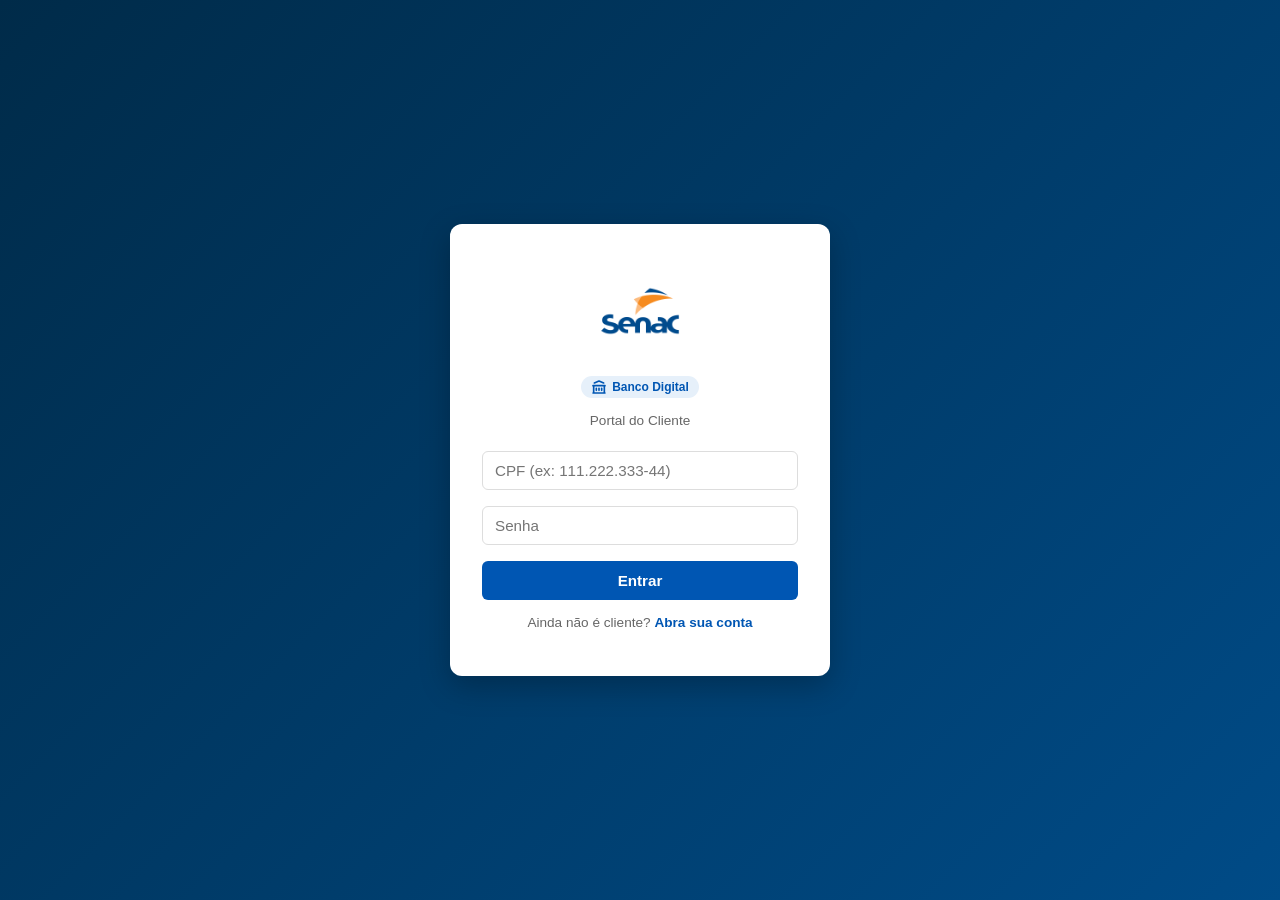
<file: index.html>
<!DOCTYPE html>
<html lang="pt-BR">
<head>
    <meta charset="UTF-8">
    <title>Banco SENAC - Conta Digital</title>
    <link rel="stylesheet" href="style.css">
</head>
<body>
    <div id="container">
        
        <!-- 1. SEÇÃO DE LOGIN -->
        <section id="login-section">
            <div class="banco-logo-container">
                <img src="senac-logo.png" alt="Logótipo Senac" class="logo-senac">
                <div class="banco-tag">
                    <svg width="16" height="16" viewBox="0 0 24 24" fill="none" stroke="#0056b3" stroke-width="2.5" stroke-linecap="round" stroke-linejoin="round">
                        <path d="M3 21h18M3 10h18M5 6l7-3 7 3M4 10v11M20 10v11M8 14v3M12 14v3M16 14v3"/>
                    </svg>
                    <span>Banco Digital</span>
                </div>
            </div>
            
            <p class="subtitle">Portal do Cliente</p>

            <input type="text" id="input-cpf" placeholder="CPF (ex: 111.222.333-44)">
            <input type="password" id="input-senha" placeholder="Senha">
            <button id="btn-login">Entrar</button>
            <p id="login-erro" class="mensagem-erro" style="display: none;">CPF ou senha inválidos!</p>

            <p class="link-alternativa">
                Ainda não é cliente? <a href="#" id="link-ir-cadastro">Abra sua conta</a>
            </p>
        </section>

        <!-- 2. SEÇÃO DE CADASTRO / ABERTURA DE CONTA -->
        <section id="cadastro-section" style="display: none;">
            <div class="painel-topo">
                <img src="senac-logo.png" alt="Logótipo Senac" class="logo-senac-mini">
                <span class="badge-banco">Banco SENAC</span>
            </div>
            
            <div style="display: flex; justify-content: space-between; align-items: center; margin: 10px 0 15px 0;">
                <h2 class="titulo-secao" style="margin: 0;">Registo de Novo Cliente</h2>
                <a href="#" id="link-limpar-rascunho" style="font-size: 0.75rem; color: #dc3545; text-decoration: none; font-weight: bold;">
                    Limpar rascunho
                </a>
            </div>

            <form id="form-cadastro">
                <div class="campo-grupo">
                    <label for="cad-nome">Nome Completo</label>
                    <input type="text" id="cad-nome" placeholder="Ex: Maria Silva">
                </div>

                <div class="campo-grupo">
                    <label for="cad-cpf">CPF</label>
                    <input type="text" id="cad-cpf" placeholder="000.000.000-00">
                </div>

                <div class="campo-grupo">
                    <label for="cad-email">E-mail</label>
                    <input type="email" id="cad-email" placeholder="exemplo@email.com">
                </div>

                <div class="campo-grupo">
                    <label for="cad-celular">Celular</label>
                    <input type="text" id="cad-celular" placeholder="(00) 00000-0000">
                </div>

                <div class="campo-grupo">
                    <label for="cad-cep">CEP</label>
                    <input type="text" id="cad-cep" placeholder="00000-000">
                </div>

                <div class="campo-grupo">
                    <label for="cad-endereco">Endereço</label>
                    <input type="text" id="cad-endereco" placeholder="Ex: Av. Paulista, 1000 - Apto 42">
                </div>

                <div class="campo-grupo">
                    <label for="cad-cidade">Cidade</label>
                    <input type="text" id="cad-cidade" placeholder="Ex: São Paulo">
                </div>

                <div class="campo-grupo">
                    <label for="cad-estado">Estado (UF)</label>
                    <input type="text" id="cad-estado" placeholder="Ex: SP">
                </div>

                <div class="campo-grupo">
                    <label for="cad-senha">Senha</label>
                    <input type="password" id="cad-senha" placeholder="Mín. 8 caracteres">
                </div>

                <div class="campo-grupo">
                    <label for="cad-confirma-senha">Confirmar Senha</label>
                    <input type="password" id="cad-confirma-senha" placeholder="Digite a senha novamente">
                </div>
                
                <button type="submit" id="btn-cadastrar">Concluir Registo</button>
            </form>

            <p class="link-alternativa">
                Já tem uma conta? <a href="#" id="link-voltar-login">Faça login</a>
            </p>
        </section>

        <!-- 3. TELA DE SUCESSO / CONTA EM ANÁLISE -->
        <section id="sucesso-section" style="display: none;">
            <div class="painel-topo">
                <img src="senac-logo.png" alt="Logótipo Senac" class="logo-senac-mini">
                <span class="badge-banco">Banco SENAC</span>
            </div>

            <div class="status-container">
                <div class="icone-relogio">
                    <svg width="64" height="64" viewBox="0 0 24 24" fill="none" stroke="#ffc107" stroke-width="2" stroke-linecap="round" stroke-linejoin="round">
                        <circle cx="12" cy="12" r="10"></circle>
                        <polyline points="12 6 12 12 16 14"></polyline>
                    </svg>
                </div>
                <h2>Cadastro em Análise!</h2>
                <p class="texto-analise">
                    Recebemos os seus dados com sucesso. A nossa equipe de segurança está a analisar as informações para a abertura da sua conta digital.
                </p>
                <p class="texto-analise-sub">
                    Entraremos em contato através do e-mail e telefone cadastrados assim que o processo for concluído.
                </p>

                <button id="btn-voltar-inicio">Voltar ao Início</button>
            </div>
        </section>

        <!-- 4. PAINEL DO CLIENTE (DASHBOARD) -->
        <section id="painel-section" style="display: none;">
            <div class="painel-header">
                <div class="painel-topo">
                    <img src="senac-logo.png" alt="Logótipo Senac" class="logo-senac-mini">
                    <span class="badge-banco">Banco SENAC</span>
                </div>
                <h2 id="boas-vindas">Olá, Cliente</h2>
            </div>
            
            <div class="saldo-box">
                <p>Saldo Disponível</p>
                <strong id="saldo-valor">R$ 0,00</strong>
            </div>

            <div class="operacoes">
                <h3>Operações Bancárias</h3>
                <input type="number" id="valor-op" placeholder="Valor R$" step="0.01" min="0">
                
                <div class="botoes">
                    <button id="btn-depositar">Depositar</button>
                    <button id="btn-sacar">Sacar</button>
                </div>

                <hr>
                <h3>Transferência</h3>
                <input type="text" id="conta-destino" placeholder="CPF do Favorecido">
                <button id="btn-transferir">Transferir</button>
            </div>

            <button id="btn-sair">Sair</button>
        </section>

    </div>
    <script src="script.js"></script>
</body>
</html>
</file>
<file: style.css>
/* Estilos Gerais - Identidade Visual Banco Senac */
body {
    font-family: 'Segoe UI', Tahoma, Geneva, Verdana, sans-serif;
    background: linear-gradient(135deg, #002b49 0%, #004b87 100%);
    display: flex;
    justify-content: center;
    align-items: center;
    min-height: 100vh;
    margin: 0;
}

#container {
    background: white;
    padding: 2rem;
    border-radius: 12px;
    box-shadow: 0 10px 30px rgba(0, 0, 0, 0.25);
    width: 380px;
    text-align: center;
    box-sizing: border-box;
}

/* Logótipo e Cabeçalho */
.banco-logo-container {
    display: flex;
    flex-direction: column;
    align-items: center;
    gap: 10px;
    margin-bottom: 15px;
}

.logo-senac {
    max-width: 280px;
    max-height: 110px;
    width: auto;
    height: auto;
    object-fit: contain;
}

.banco-tag {
    display: inline-flex;
    align-items: center;
    gap: 5px;
    background-color: #e6f0fa;
    color: #0056b3;
    padding: 3px 10px;
    border-radius: 20px;
    font-size: 0.75rem;
    font-weight: 600;
}

.subtitle {
    color: #666;
    font-size: 0.85rem;
    margin-bottom: 15px;
}

.titulo-secao {
    color: #003366;
    font-size: 1.2rem;
    margin: 10px 0 15px 0;
    text-align: left;
}

/* Campos e Grupos de Formulário com Rótulos */
.campo-grupo {
    text-align: left;
    margin-bottom: 10px;
}

.campo-grupo label {
    display: block;
    font-size: 0.78rem;
    font-weight: bold;
    color: #495057;
    margin-bottom: 3px;
}

.campo-grupo input {
    width: 100%;
    padding: 8px 10px;
    margin: 0;
    border: 1px solid #ddd;
    border-radius: 6px;
    box-sizing: border-box;
    font-size: 0.9rem;
    outline: none;
    transition: border-color 0.2s;
}

/* Inputs globais (fora de grupos) */
input {
    width: 100%;
    padding: 10px 12px;
    margin: 8px 0;
    border: 1px solid #ddd;
    border-radius: 6px;
    box-sizing: border-box;
    font-size: 0.95rem;
    outline: none;
    transition: border-color 0.2s;
}

input:focus,
.campo-grupo input:focus {
    border-color: #0056b3;
}

button {
    width: 100%;
    padding: 11px;
    background-color: #0056b3;
    color: white;
    border: none;
    border-radius: 6px;
    cursor: pointer;
    font-size: 0.95rem;
    font-weight: bold;
    margin-top: 8px;
    transition: background-color 0.2s;
}

button:hover {
    background-color: #003f8a;
}

.mensagem-erro {
    color: #dc3545;
    font-size: 0.85rem;
    margin-top: 8px;
}

/* Links de Alternância */
.link-alternativa {
    font-size: 0.85rem;
    color: #666;
    margin-top: 15px;
}

.link-alternativa a {
    color: #0056b3;
    text-decoration: none;
    font-weight: bold;
}

.link-alternativa a:hover {
    text-decoration: underline;
}

/* Tela de Sucesso / Análise */
.status-container {
    text-align: center;
    padding: 15px 5px;
}

.icone-relogio {
    margin: 15px 0 10px 0;
}

.status-container h2 {
    color: #003366;
    font-size: 1.3rem;
    margin-bottom: 12px;
}

.texto-analise {
    color: #495057;
    font-size: 0.92rem;
    line-height: 1.5;
    margin-bottom: 12px;
}

.texto-analise-sub {
    color: #6c757d;
    font-size: 0.82rem;
    line-height: 1.4;
    margin-bottom: 25px;
}

#btn-voltar-inicio {
    background-color: #0056b3;
    margin-top: 10px;
}

#btn-voltar-inicio:hover {
    background-color: #003f8a;
}

/* Painel / Dashboard Personalizado */
.painel-header {
    border-bottom: 2px solid #f1f3f5;
    padding-bottom: 12px;
    margin-bottom: 15px;
}

.painel-topo {
    display: flex;
    justify-content: space-between;
    align-items: center;
    margin-bottom: 8px;
}

.logo-senac-mini {
    max-width: 190px;
    max-height: 72px;
    width: auto;
    height: auto;
    object-fit: contain;
}

.badge-banco {
    background-color: #e6f0fa;
    color: #0056b3;
    font-size: 0.65rem;
    font-weight: bold;
    padding: 3px 8px;
    border-radius: 20px;
    text-transform: uppercase;
    letter-spacing: 0.5px;
}

#boas-vindas {
    color: #212529;
    font-size: 1.2rem;
    margin: 4px 0 0 0;
    text-align: left;
}

.saldo-box {
    background: #f8f9fa;
    border: 1px solid #e9ecef;
    padding: 14px;
    border-radius: 8px;
    margin-bottom: 15px;
}

.saldo-box p {
    margin: 0 0 4px 0;
    color: #6c757d;
    font-size: 0.8rem;
}

#saldo-valor {
    font-size: 1.5rem;
    color: #28a745;
}

.operacoes {
    text-align: left;
    background: #fafbfc;
    border: 1px solid #edf2f7;
    padding: 12px;
    border-radius: 8px;
}

.operacoes h3 {
    font-size: 0.85rem;
    color: #495057;
    margin: 0 0 6px 0;
}

.botoes {
    display: flex;
    gap: 8px;
}

.botoes button {
    margin-top: 0;
}

hr {
    border: 0;
    border-top: 1px solid #e9ecef;
    margin: 12px 0;
}

#btn-sair {
    background-color: #dc3545;
    margin-top: 15px;
}

#btn-sair:hover {
    background-color: #a71d2a;
}
</file>
